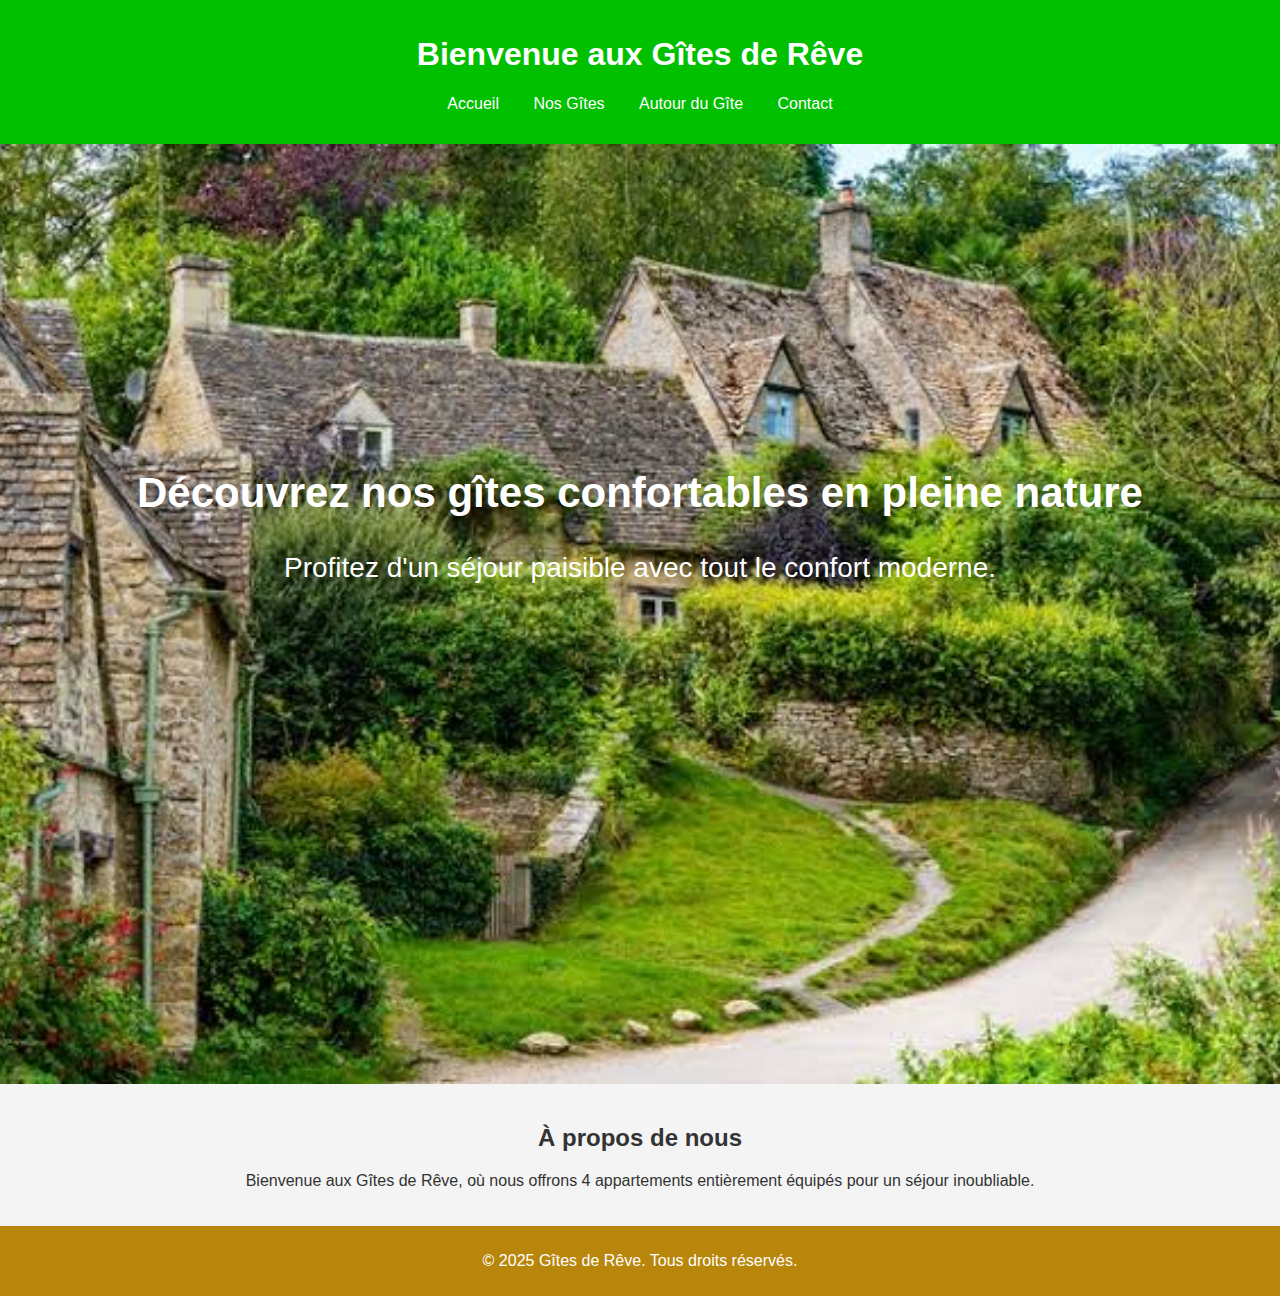
<file: index.html>
<!DOCTYPE html>
<html lang="fr">
<head>
    <meta charset="UTF-8">
    <meta name="viewport" content="width=device-width, initial-scale=1.0">
    <title>Gîte Rental - Home</title>
    <link rel="stylesheet" href="styles.css">
</head>
<body>

    <header>
        <h1>Bienvenue aux Gîtes de Rêve</h1>
        <nav>
            <ul>
                <li><a href="index.html">Accueil</a></li>
                <li><a href="gites.html">Nos Gîtes</a></li>
                <li><a href="autour.html">Autour du Gîte</a></li>
               <!-- <li><a href="photos.html">Photos</a></li>-->
                <li><a href="contact.html">Contact</a></li>
            </ul>
        </nav>
    </header>

    <section class="hero">
      <div class="header-text">
        <h2>Découvrez nos gîtes confortables en pleine nature</h2>
        <p>Profitez d'un séjour paisible avec tout le confort moderne.</p>
      </div>
      </section>

    <section class="about">
        <h2>À propos de nous</h2>
        <p>Bienvenue aux Gîtes de Rêve, où nous offrons 4 appartements entièrement équipés pour un séjour inoubliable.</p>
    </section>

    <footer>
        <p>&copy; 2025 Gîtes de Rêve. Tous droits réservés.</p>
    </footer>

</body>
</html>
</file>
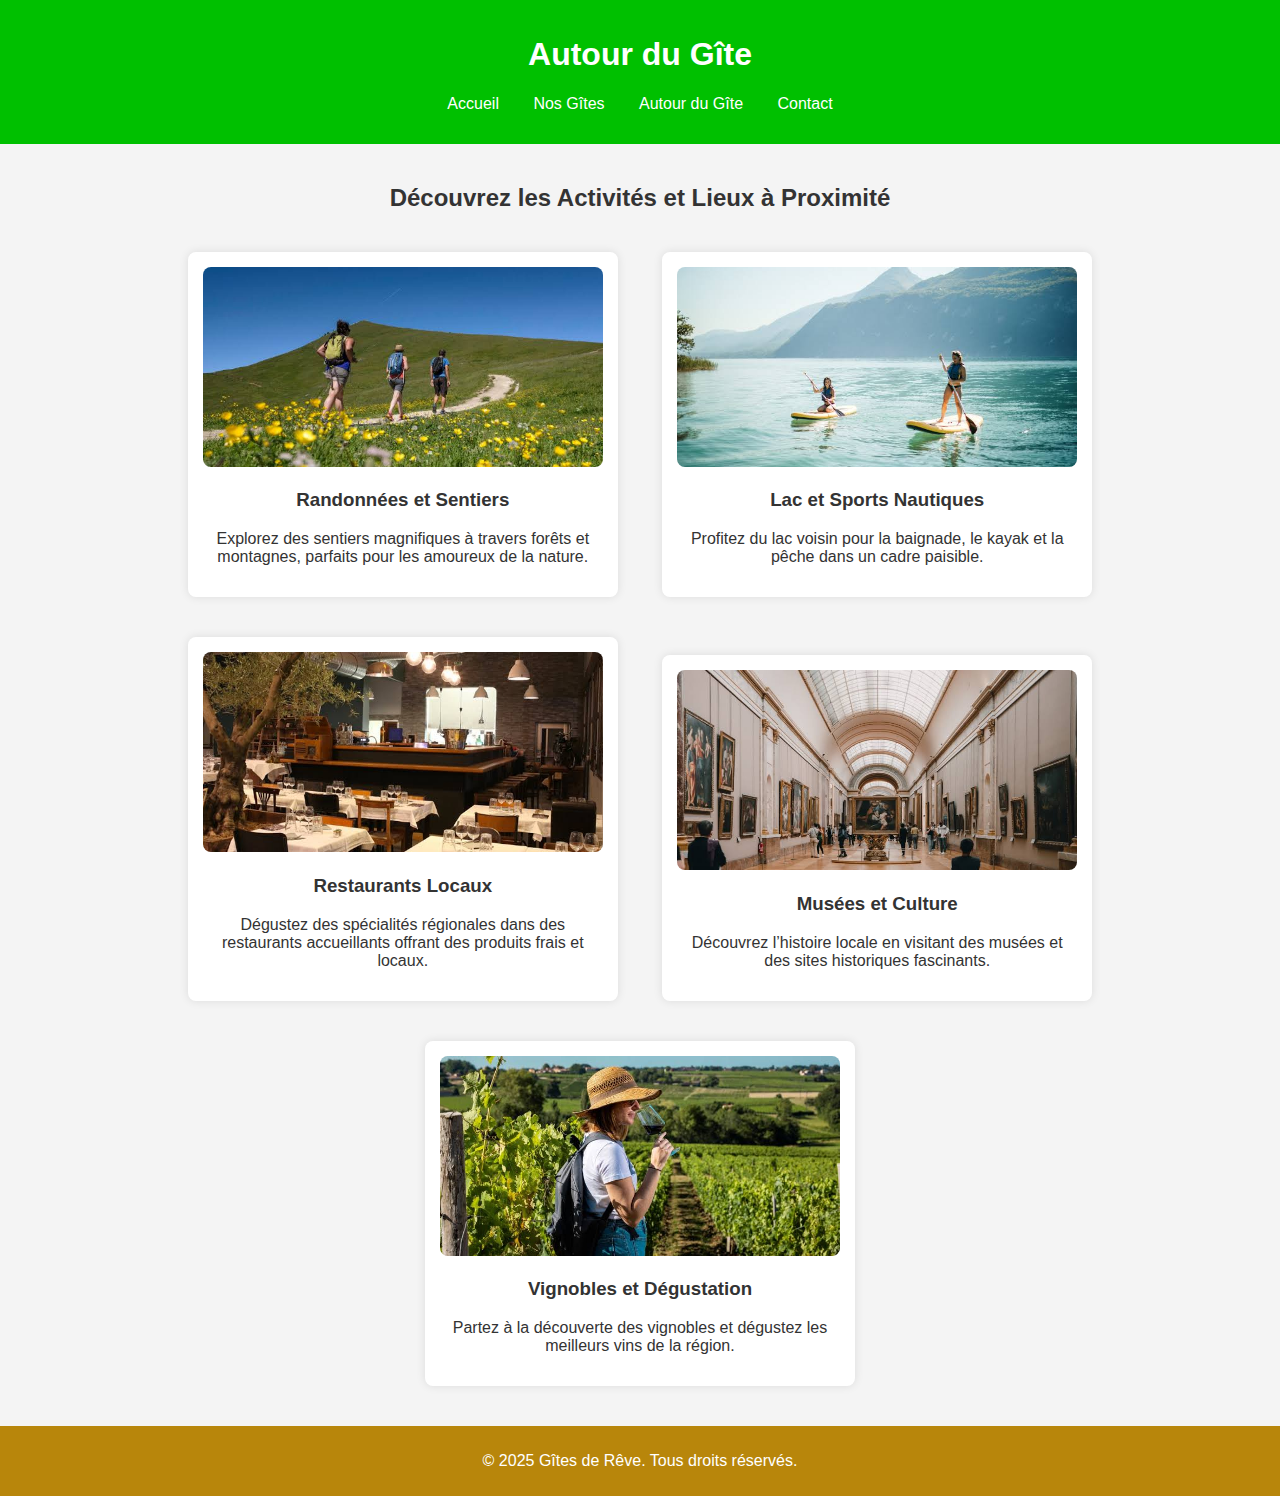
<file: autour.html>
<!DOCTYPE html>
<html lang="fr">
<head>
    <meta charset="UTF-8">
    <meta name="viewport" content="width=device-width, initial-scale=1.0">
    <title>Autour du Gîte</title>
    <link rel="stylesheet" href="styles.css">
</head>
<body>

    <header>
        <h1>Autour du Gîte</h1>
        <nav>
            <ul>
                <li><a href="index.html">Accueil</a></li>
                <li><a href="gites.html">Nos Gîtes</a></li>
                <li><a href="autour.html">Autour du Gîte</a></li>
            <!---    <li><a href="photos.html">Photos</a></li>-->
                <li><a href="contact.html">Contact</a></li>
            </ul>
        </nav>
    </header>

    <section class="autour">
        <h2>Découvrez les Activités et Lieux à Proximité</h2>
        
        <div class="activity">
            <img src="images/hiking.jpeg" alt="Randonnée">
            <div class="text">
            <h3>Randonnées et Sentiers</h3>
            <p>Explorez des sentiers magnifiques à travers forêts et montagnes, parfaits pour les amoureux de la nature.</p>
        </div>
        </div>

        <div class="activity">
            <img src="images/lake.jpeg" alt="Lac">
            <div class="text">
            <h3>Lac et Sports Nautiques</h3>
            <p>Profitez du lac voisin pour la baignade, le kayak et la pêche dans un cadre paisible.</p>
        </div>
        </div>

        <div class="activity">
            <img src="images/restaurant.jpeg" alt="Restaurants">
            <div class="text">
            <h3>Restaurants Locaux</h3>
            <p>Dégustez des spécialités régionales dans des restaurants accueillants offrant des produits frais et locaux.</p>
            </div>
        </div>

        <div class="activity">
            <img src="images/museum.jpeg" alt="Musée">
            <div class="text">
            <h3>Musées et Culture</h3>
            <p>Découvrez l’histoire locale en visitant des musées et des sites historiques fascinants.</p>
            </div>
        </div>

        <div class="activity">
            <img src="images/winery.jpeg" alt="Vignobles">
            <div class="text">
            <h3>Vignobles et Dégustation</h3>
            <p>Partez à la découverte des vignobles et dégustez les meilleurs vins de la région.</p>
            </div>
        </div>
    </section>

    <footer>
        <p>&copy; 2025 Gîtes de Rêve. Tous droits réservés.</p>
    </footer>

</body>
</html>
</file>
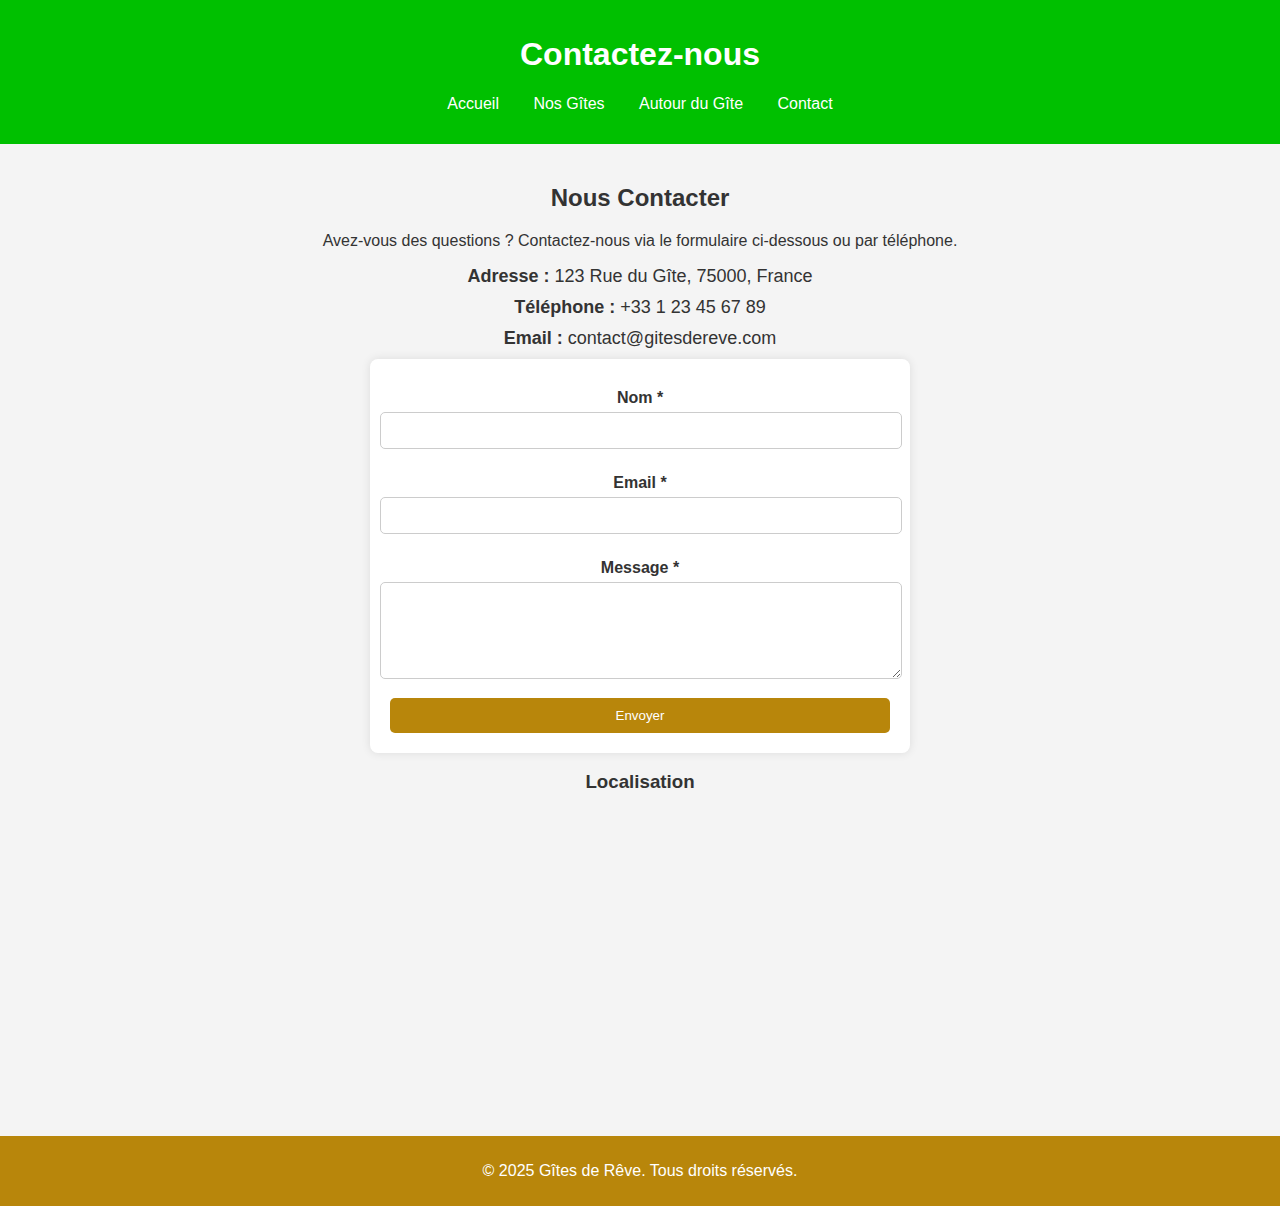
<file: contact.html>
<!DOCTYPE html>
<html lang="fr">
<head>
    <meta charset="UTF-8">
    <meta name="viewport" content="width=device-width, initial-scale=1.0">
    <title>Contactez-nous</title>
    <link rel="stylesheet" href="styles.css">
</head>
<body>

    <header>
        <h1>Contactez-nous</h1>
        <nav>
            <ul>
                <li><a href="index.html">Accueil</a></li>
                <li><a href="gites.html">Nos Gîtes</a></li>
                <li><a href="autour.html">Autour du Gîte</a></li>
              <!---  <li><a href="photos.html">Photos</a></li>--->
                <li><a href="contact.html">Contact</a></li>
            </ul>
        </nav>
    </header>

    <section class="contact">
        <h2>Nous Contacter</h2>
        <p>Avez-vous des questions ? Contactez-nous via le formulaire ci-dessous ou par téléphone.</p>

        <div class="contact-info">
            <p><strong>Adresse :</strong> 123 Rue du Gîte, 75000, France</p>
            <p><strong>Téléphone :</strong> +33 1 23 45 67 89</p>
            <p><strong>Email :</strong> contact@gitesdereve.com</p>
        </div>

        <form action="#" method="POST">
            <label for="name">Nom *</label>
            <input type="text" id="name" name="name" required>

            <label for="email">Email *</label>
            <input type="email" id="email" name="email" required>

            <label for="message">Message *</label>
            <textarea id="message" name="message" rows="5" required></textarea>

            <button type="submit">Envoyer</button>
        </form>

        <h3>Localisation</h3>
        <iframe src="https://www.google.com/maps/embed?..." width="100%" height="300" style="border:0;" allowfullscreen="" loading="lazy"></iframe>
    </section>

    <footer>
        <p>&copy; 2025 Gîtes de Rêve. Tous droits réservés.</p>
    </footer>

</body>
</html>
</file>
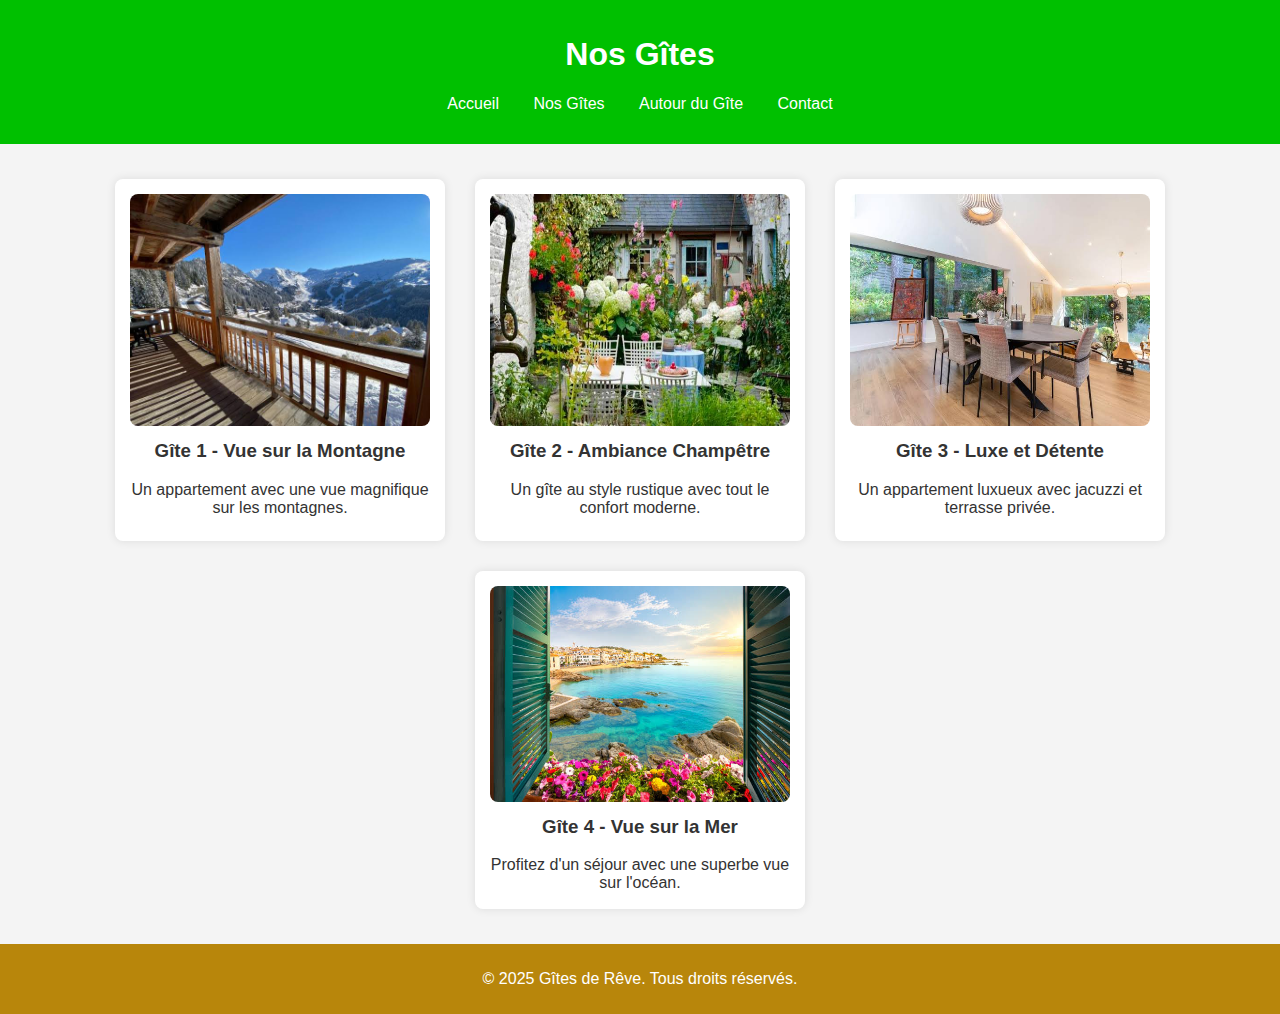
<file: gites.html>
<!DOCTYPE html>
<html lang="fr">
<head>
    <meta charset="UTF-8">
    <meta name="viewport" content="width=device-width, initial-scale=1.0">
    <title>Nos Gîtes</title>
    <link rel="stylesheet" href="styles.css">
</head>
<body>

    <header>
        <h1>Nos Gîtes</h1>
        <nav>
            <ul>
                <li><a href="index.html">Accueil</a></li>
                <li><a href="gites.html">Nos Gîtes</a></li>
                <li><a href="autour.html">Autour du Gîte</a></li>
              <!---  <li><a href="photos.html">Photos</a></li>-->
                <li><a href="contact.html">Contact</a></li>
            </ul>
        </nav>
    </header>

    <section class="gite-list">
        <div class="gite">
            <img src="images/gite1.jpeg" alt="Gîte 1">
            <h3>Gîte 1 - Vue sur la Montagne</h3>
            <p>Un appartement avec une vue magnifique sur les montagnes.</p>
        </div>
        <div class="gite">
            <img src="images/gite2.jpeg" alt="Gîte 2">
            <h3>Gîte 2 - Ambiance Champêtre</h3>
            <p>Un gîte au style rustique avec tout le confort moderne.</p>
        </div>
        <div class="gite">
            <img src="images/gite3.jpeg" alt="Gîte 3">
            <h3>Gîte 3 - Luxe et Détente</h3>
            <p>Un appartement luxueux avec jacuzzi et terrasse privée.</p>
        </div>
        <div class="gite">
            <img src="images/gite4.jpeg" alt="Gîte 4">
            <h3>Gîte 4 - Vue sur la Mer</h3>
            <p>Profitez d'un séjour avec une superbe vue sur l'océan.</p>
        </div>
    </section>

    <footer>
        <p>&copy; 2025 Gîtes de Rêve. Tous droits réservés.</p>
    </footer>

</body>
</html>
</file>
<file: styles.css>
/* General Styles */
body {
  font-family: Arial, sans-serif;
  margin: 0;
  padding: 0;
  background-color: #f4f4f4;
  color: #333;
}

/* Header */
header {
  background-color: #00C000;
  color: white;
  padding: 15px 0;
  text-align: center;
}

nav ul {
  list-style: none;
  padding: 0;
}

nav ul li {
  display: inline;
  margin: 0 15px;
}

nav a {
  color: white;
  text-decoration: none;
}

/* Sections */
.hero {
  background: url('images/hero.jpeg') center/cover;
  text-align: center;
  color: white;
  height: 100vh;
  

}
.header-text{
  position: relative;
  top: 30%;
  font-size: 28px;
  
}

.about, .gite-list, section {
  padding: 20px;
  text-align: center;
}

/* Gîtes List */
.gite-list {
  display: flex;
  flex-wrap: wrap;
  justify-content: center;
}

.gite {
  background: white;
  padding: 15px;
  margin: 15px;
  width: 300px;
  border-radius: 8px;
  box-shadow: 0 0 10px rgba(0, 0, 0, 0.1);
}

.gite img {
  height: 70%;
  width: 100%;
  border-radius: 8px;
}

.gite h3 {
  margin-top: 10px;
}

/* Footer */
footer {
  text-align: center;
  padding: 10px;
  background-color: darkgoldenrod;
  color: white;
}

/* Responsive Design */
@media screen and (max-width: 768px) {
  nav ul li {
      display: block;
      margin: 10px 0;
  }

  .gite-list {
      flex-direction: column;
      align-items: center;
  }
}


/* Autour du Gîte Section */
.autour {
  padding: 20px;
  text-align: center;
}

.activity {
  display: inline-block;
  width: 400px;
  margin: 20px;
  padding: 15px;
  background: white;
  border-radius: 8px;
  box-shadow: 0 0 10px rgba(0, 0, 0, 0.1);
  text-align: center;
}

.activity img {
  height: 200px;
  width: 100%;
  border-radius: 8px;
  object-fit: cover;
}
.activity .text{
  margin-top: 10px;
}


/* Responsive */
@media screen and (max-width: 768px) {
  .activity {
      width: 90%;
      margin: 10px auto;
  }
}



/* Contact Page */
.contact {
  text-align: center;
  padding: 20px;
}

.contact-info p {
  font-size: 18px;
  margin: 10px 0;
}

form {
  max-width: 500px;
  margin: auto;
  background: white;
  padding: 20px;
  border-radius: 8px;
  box-shadow: 0 0 10px rgba(0, 0, 0, 0.1);
}

form label {
  display: block;
  font-weight: bold;
  margin: 10px 0 5px;
}

form input, form textarea {
  width: 100%;
  padding: 10px;
  margin-bottom: 15px;
  margin-left: -10px;
  border: 1px solid #ccc;
  border-radius: 5px;
}

button {
  display: block;
  width: 100%;
  padding: 10px;
  background-color: darkgoldenrod;
  color: white;
  border: none;
  border-radius: 5px;
  cursor: pointer;
}

button:hover {
  background-color: goldenrod;
}

/* Photos Gallery
.gallery {
  text-align: center;
  padding: 20px;
}

.photo-grid {
  display: grid;
  grid-template-columns: repeat(auto-fit, minmax(200px, 1fr));
  gap: 10px;
  padding: 20px;
}

.photo-grid img {
  width: 100%;
  border-radius: 8px;
  box-shadow: 0 0 10px rgba(0, 0, 0, 0.1);
}
*/

/* Responsive */
@media screen and (max-width: 768px) {
  form {
      width: 90%;
  }
}
</file>
